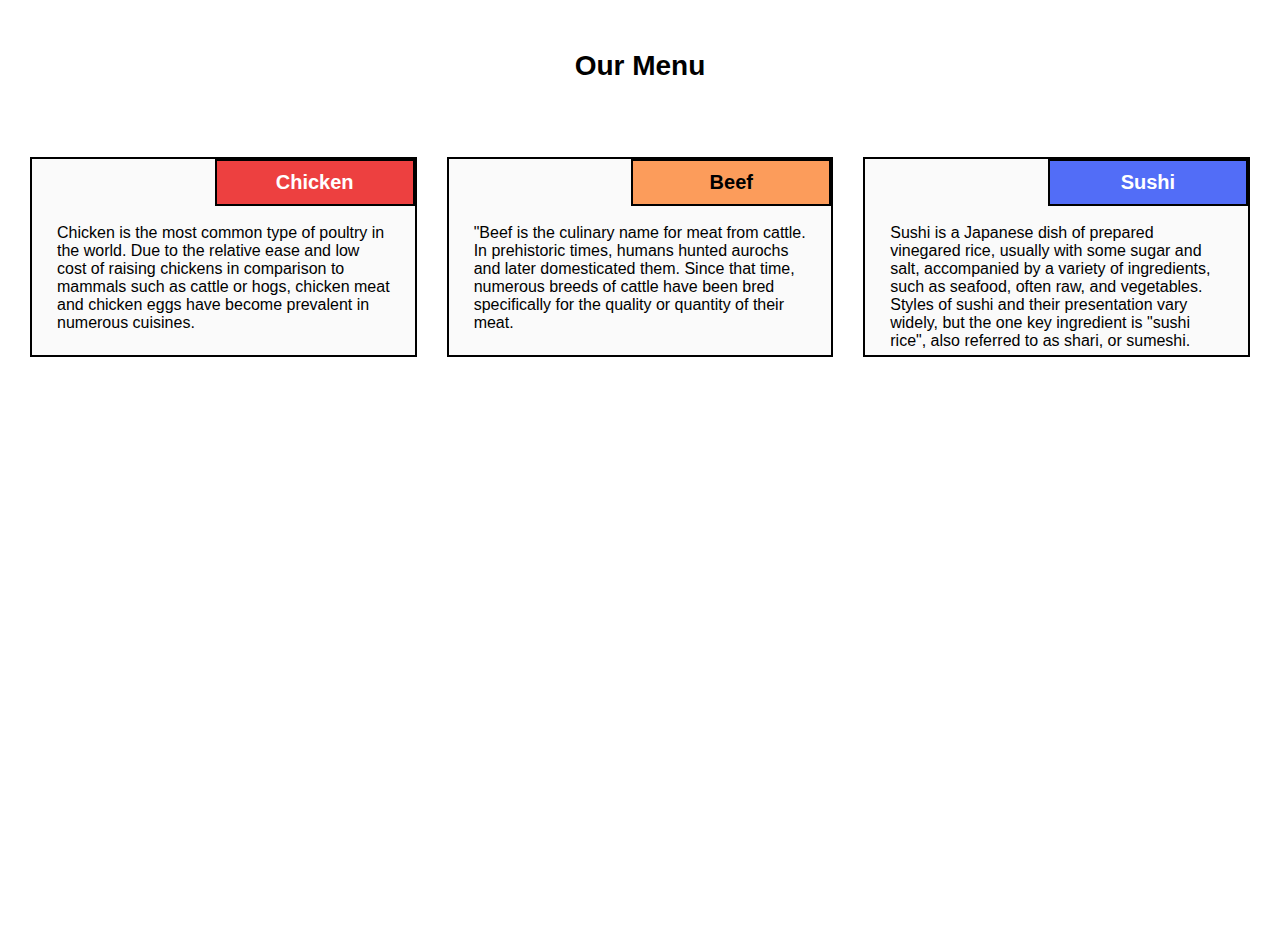
<file: module2-solution/index.html>
<!DOCTYPE html>
<html>
<head>
	<meta charset="utf-8">
	<meta name="viewport" content="width=device-width, initial-scale=1">
	<link rel="stylesheet" type="text/css" href="css/styles.css">
	<title>Menu</title>
</head>
<body>
<h1>Our Menu</h1>
<div class="container">
    <div class="row">
    	<div class="col-sm col-md-6 col-lg-4">
    	    <div class="card-view">
    		    <h2 id="chicken">Chicken</h2>
    		    <p>Chicken is the most common type of poultry in the world. Due to the relative ease and low cost of raising chickens in comparison to mammals such as cattle or hogs, chicken meat and chicken eggs have become prevalent in numerous cuisines.</p>
    	    </div>
    	</div>
    	<div class="col-sm col-md-6 col-lg-4">
    	    <div class ="card-view">
    		    <h2 id="beef">Beef</h2>
    		    <p>"Beef is the culinary name for meat from cattle. In prehistoric times, humans hunted aurochs and later domesticated them. Since that time, numerous breeds of cattle have been bred specifically for the quality or quantity of their meat.</p>
    	    </div>
    	</div>
    	<div class="col-sm col-md-12 col-lg-4">
    		<div class="card-view">
    		    <h2 id="sushi">Sushi</h2>
    		    <p>Sushi is a Japanese dish of prepared vinegared rice, usually with some sugar and salt, accompanied by a variety of ingredients, such as seafood, often raw, and vegetables. Styles of sushi and their presentation vary widely, but the one key ingredient is "sushi rice", also referred to as shari, or sumeshi.</p>
    	    </div>
        </div>
	</div>
</div>
<footer>
</footer>
</body>
</html>
</file>
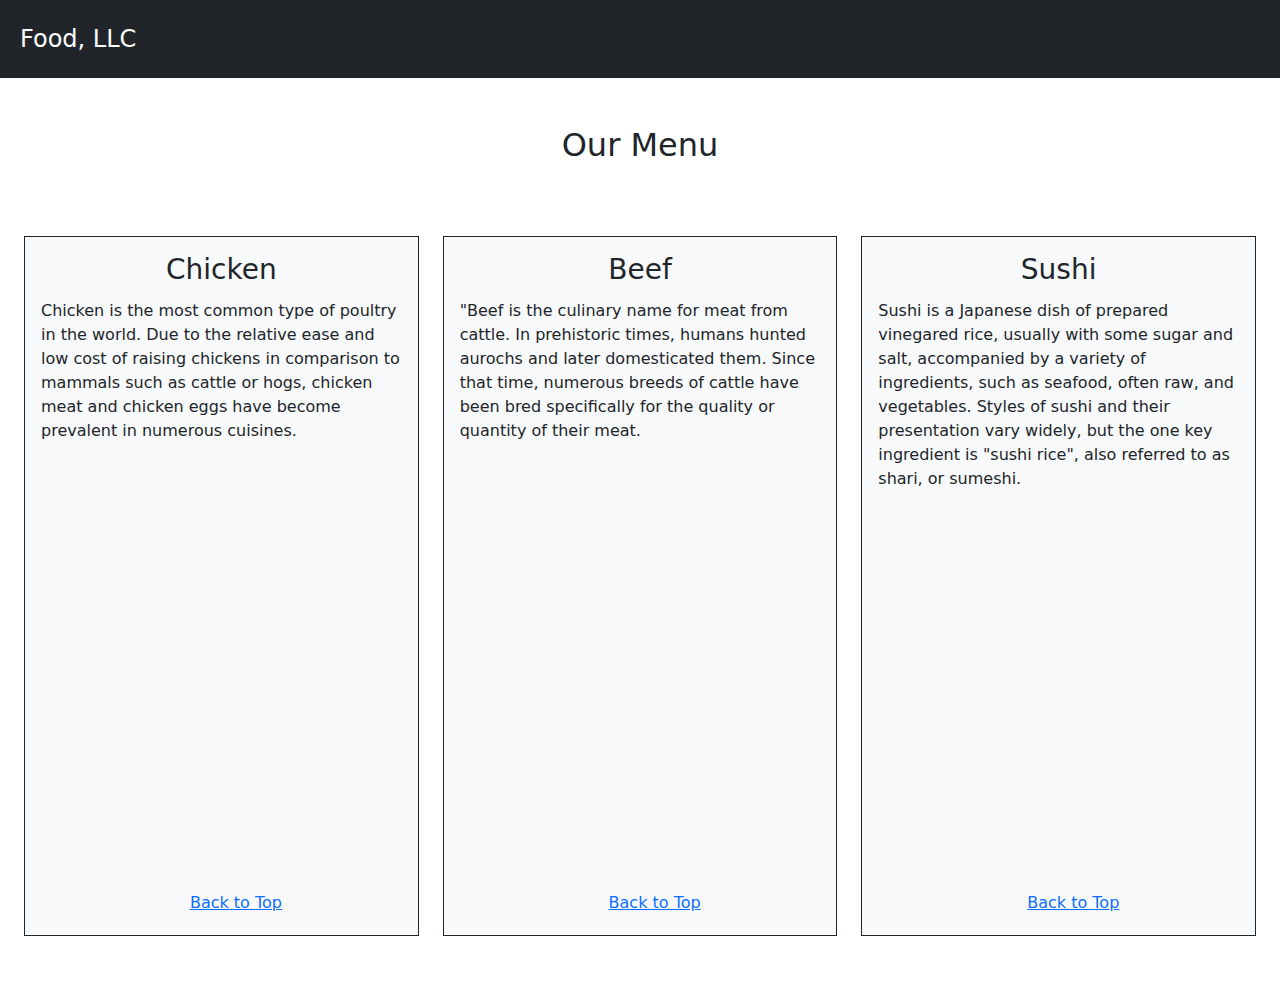
<file: module3-solution/index.html>
<!DOCTYPE html>
<html>
<head>
	<meta charset="utf-8">
	<meta name="viewport" content="width=device-width, initial-scale=1">
	<meta http-equiv="x-ua-compatible" content="ie=edge" />
	<title>Menu</title>
		<!-- Boostrap-css -->
    <link rel="stylesheet" type="text/css" href="css/bootstrap.min.css" />
    <link rel="stylesheet" type="text/css" href="css/styles.css">
    <style type="text/css">
    	#nav-head{
            font-size: 1.5rem;
    	}
    </style>
</head>
<body>
	<header>
	<!-- Start-NavBar -->
		<nav class="navbar navbar-expand-md navbar-dark bg-dark text-white">
            <div class="container-fluid mx-2 py-2">
                <a class="navbar-brand text-white" href="#"><span id="nav-head">Food, LLC</span></a>
                <button class="navbar-toggler" type="button" data-bs-toggle="collapse" data-bs-target="#navbarSupportedContent" aria-controls="navbarSupportedContent" aria-expanded="  false" aria-label="Toggle navigation">
                    <span class="navbar-toggler-icon"></span>
                </button>

                <div class="collapse navbar-collapse" id="navbarSupportedContent">
                    <ul class="navbar-nav me-auto mb-lg-0 text-center">
                        <li class="nav-item border-bottom d-md-none"><a class="nav-link text-white " aria-current="page" href="#chicken">Chicken</a></li>
                        <li class="nav-item border-bottom d-md-none"><a class="nav-link text-white" aria-current="page" href="#beef">Beef</a></li>
                        <li class="nav-item d-md-none"><a class= "nav-link text-white" aria-current="page" href="#sushi">Sushi</a></li>
                    </ul>
                </div>
            </div>
        </nav>
	<!-- End-NavBar -->
	</header>
    <div class="container-fluid">
	    <h2 class="text-center mt-5 mb-5" id="top-header">Our Menu</h2>
        <div class="container-fluid py-4">
    <div class="row">
    	<div class="col-12 col-md-6 col-lg-4 col-xl-4 col-xxl-4">
    	    <div class="mx-0.5 mb-4 p-3 bg-light border border-dark card-view">
    		    <h3 id="chicken" class="text-center">Chicken</h3>
    		    <p class="pt-1">Chicken is the most common type of poultry in the world. Due to the relative ease and low cost of raising chickens in comparison to mammals such as cattle or hogs, chicken meat and chicken eggs have become prevalent in numerous cuisines.</p>
    		    <a href="#top-header">Back to Top</a>
    	    </div>
    	</div>
    	<div class="col-12 col-md-6 col-lg-4 col-xl-4 col-xxl-4">
    	    <div class ="mx-0.5 mb-4 p-3 bg-light border border-dark card-view">
    		    <h3 id="beef" class="text-center">Beef</h3>
    		    <p class="pt-1">"Beef is the culinary name for meat from cattle. In prehistoric times, humans hunted aurochs and later domesticated them. Since that time, numerous breeds of cattle have been bred specifically for the quality or quantity of their meat.</p>
    		    <a href="#top-header">Back to Top</a>
    	    </div>
    	</div>
    	<div class="col-12 col-md-12 col-lg-4 col-xl-4 col-xxl-4">
    		<div class="mx-0.5 mb-4 p-3 bg-light border border-dark card-view">
    		    <h3 id="sushi" class="text-center">Sushi</h3>
    		    <p class="pt-1">Sushi is a Japanese dish of prepared vinegared rice, usually with some sugar and salt, accompanied by a variety of ingredients, such as seafood, often raw, and vegetables. Styles of sushi and their presentation vary widely, but the one key ingredient is "sushi rice", also referred to as shari, or sumeshi.</p>
    		    <a href="#top-header" class="text-center">Back to Top</a>
    	    </div>
        </div>
	</div>
</div>
	</div>
  <!-- Boostrap-js -->
  <script type="text/javascript" src="js/bootstrap.min.js"></script>
</body>
</html>
</file>
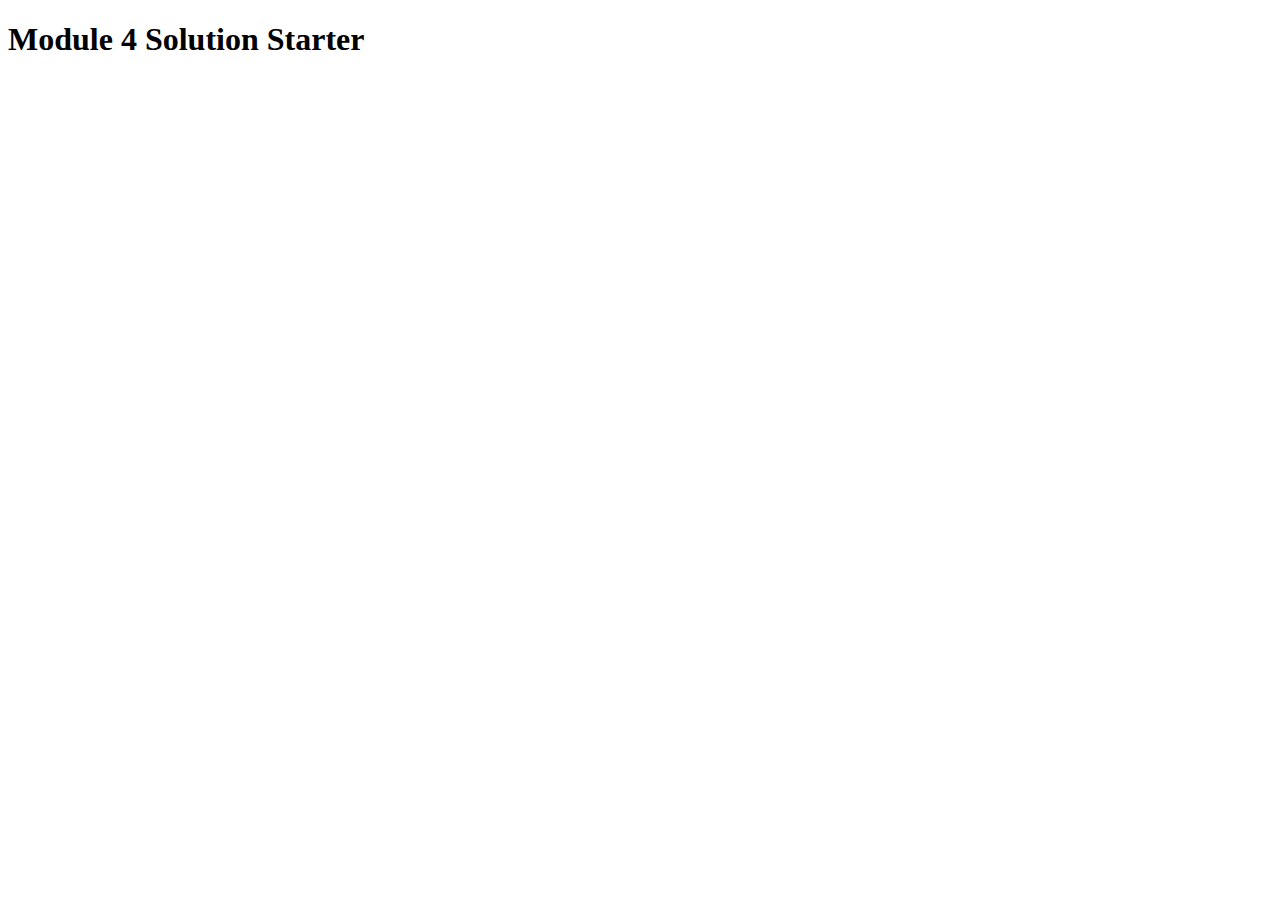
<file: module4-solution/index.html>
<!DOCTYPE html>
<html>
<head>
  <meta charset="utf-8">
  <title>Module 4 Solution Starter</title>
  <script src="SpeakHello.js"></script>
  <script src="SpeakGoodBye.js"></script>
  <script src="script.js"></script>
</head>
<body>
  <h1>Module 4 Solution Starter</h1>
</body>
</html>
</file>
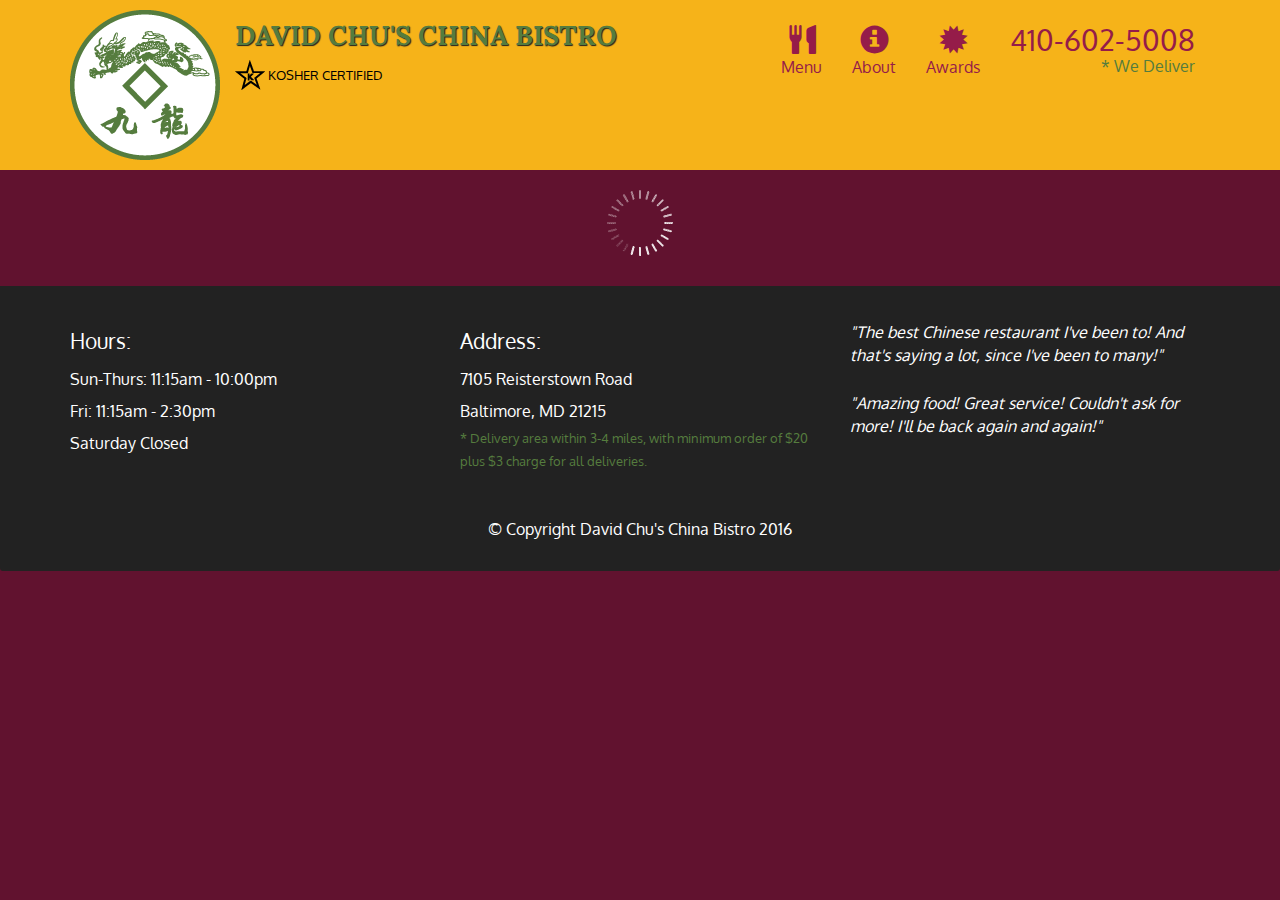
<file: module5-solution/index.html>
<!doctype html>
<html lang="en">
  <head>
    <meta charset="utf-8">
    <meta http-equiv="X-UA-Compatible" content="IE=edge">
    <meta name="viewport" content="width=device-width, initial-scale=1">
    <title>David Chu's China Bistro</title>
    <link rel="stylesheet" href="css/bootstrap.min.css">
    <link rel="stylesheet" href="css/styles.css">
    <link href='https://fonts.googleapis.com/css?family=Oxygen:400,300,700' rel='stylesheet' type='text/css'>
    <link href='https://fonts.googleapis.com/css?family=Lora' rel='stylesheet' type='text/css'>
  </head>
<body>
  <header>
    <nav id="header-nav" class="navbar navbar-default">
      <div class="container">
        <div class="navbar-header">
          <a href="index.html" class="pull-left visible-md visible-lg">
            <div id="logo-img" alt="Logo image"></div>
          </a>

          <div class="navbar-brand">
            <a href="index.html"><h1>David Chu's China Bistro</h1></a>
            <p>
              <img src="images/star-k-logo.png" alt="Kosher certification">
              <span>Kosher Certified</span>
            </p>
          </div>

          <button id="navbarToggle" type="button" class="navbar-toggle collapsed" data-toggle="collapse" data-target="#collapsable-nav" aria-expanded="false">
            <span class="sr-only">Toggle navigation</span>
            <span class="icon-bar"></span>
            <span class="icon-bar"></span>
            <span class="icon-bar"></span>
          </button>
        </div>
        
        <div id="collapsable-nav" class="collapse navbar-collapse">
           <ul id="nav-list" class="nav navbar-nav navbar-right">
            <li id="navHomeButton" class="visible-xs active">
              <a href="index.html">
                <span class="glyphicon glyphicon-home"></span> Home</a>
            </li>
            <li id="navMenuButton">
              <a href="#" onclick="$dc.loadMenuCategories();">
                <span class="glyphicon glyphicon-cutlery"></span><br class="hidden-xs"> Menu</a>
            </li>
            <li>
              <a href="#">
                <span class="glyphicon glyphicon-info-sign"></span><br class="hidden-xs"> About</a>
            </li>
            <li>
              <a href="#">
                <span class="glyphicon glyphicon-certificate"></span><br class="hidden-xs"> Awards</a>
            </li>
            <li id="phone" class="hidden-xs">
              <a href="tel:410-602-5008">
                <span>410-602-5008</span></a><div>* We Deliver</div>
            </li>
          </ul><!-- #nav-list -->
        </div><!-- .collapse .navbar-collapse -->
      </div><!-- .container -->
    </nav><!-- #header-nav -->
  </header>

  <div id="call-btn" class="visible-xs">
    <a class="btn" href="tel:410-602-5008">
    <span class="glyphicon glyphicon-earphone"></span>
    410-602-5008
    </a>
  </div>
  <div id="xs-deliver" class="text-center visible-xs">* We Deliver</div>

  <div id="main-content" class="container"></div>

  <footer class="panel-footer">
    <div class="container">
      <div class="row">
        <section id="hours" class="col-sm-4">
          <span>Hours:</span><br>
          Sun-Thurs: 11:15am - 10:00pm<br>
          Fri: 11:15am - 2:30pm<br>
          Saturday Closed
          <hr class="visible-xs">
        </section>
        <section id="address" class="col-sm-4">
          <span>Address:</span><br>
          7105 Reisterstown Road<br>
          Baltimore, MD 21215
          <p>* Delivery area within 3-4 miles, with minimum order of $20 plus $3 charge for all deliveries.</p>
          <hr class="visible-xs">
        </section>
        <section id="testimonials" class="col-sm-4">
          <p>"The best Chinese restaurant I've been to! And that's saying a lot, since I've been to many!"</p>
          <p>"Amazing food! Great service! Couldn't ask for more! I'll be back again and again!"</p>
        </section>
      </div>
      <div class="text-center">&copy; Copyright David Chu's China Bistro 2016</div>
    </div>
  </footer>

  <!-- jQuery (Bootstrap JS plugins depend on it) -->
  <script src="js/jquery-2.1.4.min.js"></script>
  <script src="js/bootstrap.min.js"></script>
  <script src="js/ajax-utils.js"></script>
  <script src="js/script.js"></script>
</body>
</html>
</file>
<file: module2-solution/css/styles.css>
* {
    box-sizing: border-box;
	margin: 0;
	padding: 0;
}
body{
	min-height: 100vh;
	font-family:'Open Sans', sans-serif;
}
h1{
	margin: 50px 0px 75px 0px;
	text-align: center;
	font-size: 1.75rem;
}
h2{
	padding: 10px;
	font-size: 1.25rem;
	border: 2px solid black;
	text-align: center;
	width: 200px;
	position: absolute;
	right: 0;
	top: 0;	  
}
p{
    margin-top: 65px;
    padding: 0 25px 10px 25px;
}
.container{
	display: flex;
	margin:15px;
	position: relative;
}
.card-view{
	border: 2px solid black;

  	height: 200px;
  	overflow: auto;
  	position: relative;
  	margin:0px 15px 30px 15px;
  	background-color: rgb(250,250,250);
}
#chicken{
    background-color: #ed4040;
    color: white;
}
#beef{
   
     background-color: #fc9c5b;
    color: black;
}
#sushi{
    background-color: #526df7;
    color: white;
}
footer{

}
@media (min-width: 992px) {
   .col-lg-1, .col-lg-2, .col-lg-3, .col-lg-4, .col-lg-5, .col-lg-6, .col-lg-7, .col-lg-8,
   .col-lg-9, .col-lg-10, .col-lg-11, .col-lg-12{
  	float: left;
   }
   .col-lg-1 {width: 8.33%;}
   .col-lg-2 {width: 16.66%;}
   .col-lg-3 {width: 25%;}
   .col-lg-4 {width: 33.33%;}
   .col-lg-5 {width: 41.66%;}
   .col-lg-6 {width: 50%;}
   .col-lg-7 {width: 58.33%;}
   .col-lg-8 {width: 66.66%;}
   .col-lg-9 {width: 75%;}
   .col-lg-10 {width: 83.33%;}
   .col-lg-11 {width: 91.66%;}
   .col-lg-12 {width: 100%;}
}
@media (min-width: 768px) and (max-width: 991px) {
   .col-md-1, .col-md-2, .col-md-3, .col-md-4, .col-md-5, .col-md-6, .col-md-7, .col-md-8,
   .col-md-9, .col-md-10, .col-md-11, .col-md-12{
  	float: left;
   }
  
   .col-md-1 {width: 8.33%;}
   .col-md-2 {width: 16.66%;}
   .col-md-3 {width: 25%;}
   .col-md-4 {width: 33.33%;}
   .col-md-5 {width: 41.66%;}
   .col-md-6 {width: 50%;}
   .col-md-7 {width: 58.33%;}
   .col-md-8 {width: 66.66%;}
   .col-md-9 {width: 75%;}
   .col-md-10 {width: 83.33%;}
   .col-md-11 {width: 91.66%;}
   .col-md-12 {width: 100%;}
}
</file>
<file: module3-solution/css/styles.css>
*{

	margin: 0;
	padding: 0;
	box-sizing: border-box;
}
body{
font-size: 16px;
	min-height:100vh;
}
.card-view{
	height: 700px;
	position: relative;
}
.card-view a{
	position: absolute;
	bottom: 20px;
	left: 42%;
}
</file>
<file: module5-solution/css/styles.css>
body {
  font-size: 16px;
  color: #fff;
  background-color: #61122f;
  font-family: 'Oxygen', sans-serif;
}

/** HEADER **/
#header-nav {
  background-color: #f6b319;
  border-radius: 0;
  border: 0;
}

#logo-img {
  background: url('../images/restaurant-logo_large.png') no-repeat;
  width: 150px;
  height: 150px;
  margin: 10px 15px 10px 0;
}

.navbar-brand {
  padding-top: 25px;
}
.navbar-brand h1 { /* Restaurant name */
  font-family: 'Lora', serif;
  color: #557c3e;
  font-size: 1.5em;
  text-transform: uppercase;
  font-weight: bold;
  text-shadow: 1px 1px 1px #222;
  margin-top: 0;
  margin-bottom: 0;
  line-height: .75;
}
.navbar-brand a:hover, .navbar-brand a:focus {
  text-decoration: none;
}
.navbar-brand p { /* Kosher cert */
  color: #000;
  text-transform: uppercase;
  font-size: .7em;
  margin-top: 15px;
}
.navbar-brand p span { /* Star-K */
  vertical-align: middle;
}

#nav-list {
  margin-top: 10px;
}
#nav-list a {
  color: #951C49;
  text-align: center;
}
#nav-list a:hover {
  background: #E7E7E7;
}
#nav-list a span {
  font-size: 1.8em;
}

#phone {
  margin-top: 5px;
}
#phone a { /* Phone number */
  text-align: right;
  padding-bottom: 0;
}
#phone div { /* We Deliver */
  color: #557c3e;
  text-align: right;
  padding-right: 15px;
}

.navbar-header button.navbar-toggle, .navbar-header .icon-bar {
  border: 1px solid #61122f;
}
.navbar-header button.navbar-toggle {
  clear: both;
  margin-top: -30px;
}
/* END HEADER */

/* FOOTER */
.panel-footer {
  margin-top: 30px;
  padding-top: 35px;
  padding-bottom: 30px;
  background-color: #222;
  border-top: 0;
}
.panel-footer div.row {
  margin-bottom: 35px;
}
#hours, #address {
  line-height: 2;
}
#hours > span, #address > span {
  font-size: 1.3em;
}
#address p {
  color: #557c3e;
  font-size: .8em;
  line-height: 1.8;
}
#testimonials {
  font-style: italic;
}
#testimonials p:nth-child(2) {
  margin-top: 25px;
}
/* END FOOTER */



/* HOME PAGE */
.container .jumbotron {
  box-shadow: 0 0 50px #3F0C1F;
  border: 2px solid #3F0C1F;
}

#menu-tile, #specials-tile, #map-tile {
  height: 250px;
  width: 100%;
  margin-bottom: 15px;
  position: relative;
  border: 2px solid #3F0C1F;
  overflow: hidden;
}
#menu-tile:hover, #specials-tile:hover, #map-tile:hover {
  box-shadow: 0 1px 5px 1px #cccccc;
}
#menu-tile {
  background: url('../images/menu-tile.jpg') no-repeat;
  background-position: center;
}
#specials-tile {
  background: url('../images/specials-tile.jpg') no-repeat;
  background-position: center;
}
#menu-tile span, #specials-tile span, #map-tile span {
  position: absolute;
  bottom: 0;
  right: 0;
  width: 100%;
  text-align: center;
  font-size: 1.6em;
  text-transform: uppercase;
  background-color: #000;
  color: #fff;
  opacity: .8;
}
/* END HOME PAGE */

/* MENU CATEGORIES PAGE */
.category-tile { 
  position: relative;
  border: 2px solid #3F0C1F;
  overflow: hidden;
  width: 200px;
  height: 200px;
  margin: 0 auto 15px;
}
.category-tile span {
  position: absolute;
  bottom: 0;
  right: 0;
  width: 100%;
  text-align: center;
  font-size: 1.2em;
  text-transform: uppercase;
  background-color: #000;
  color: #fff;
  opacity: .8;
}
.category-tile:hover {
  box-shadow: 0 1px 5px 1px #cccccc;
}

#menu-categories-title + div {
  margin-bottom: 50px;
}
/* END MENU CATEGORIES PAGE */

/* SINGLE CATEGORY PAGE */
.menu-item-tile {
  margin-bottom: 25px;
}
.menu-item-tile hr {
  width: 80%;
}
.menu-item-tile .menu-item-price {
  font-size: 1.1em;
  text-align: right;
  margin-top: -15px;
  margin-right: -15px;
}
.menu-item-tile .menu-item-price span {
  font-size: .6em;
}
.menu-item-photo {
  position: relative;
  border: 2px solid #3F0C1F; 
  overflow: hidden;
  padding: 0;
  margin-right: -15px;
  margin-left: auto;
  margin-bottom: 20px;
  max-width: 250px;
}
.menu-item-photo div {
  position: absolute;
  bottom: 0;
  right: 0;
  width: 80px;
  background-color: #557c3e;
  text-align: center;
}
.menu-item-description {
  padding-right: 30px;
}
h3.menu-item-title {
  margin: 0 0 10px;
}
.menu-item-details {
  font-size: .9em;
  font-style: italic;
}
/* END SINGLE CATEGORY PAGE */


/********** Large devices only **********/
@media (min-width: 1200px) {
  .container .jumbotron {
    background: url('../images/jumbotron_1200.jpg') no-repeat;
    height: 675px;
  }
}

/********** Medium devices only **********/
@media (min-width: 992px) and (max-width: 1199px) {
  /* Header */
  #logo-img {
    background: url('../images/restaurant-logo_medium.png') no-repeat;
    width: 100px;
    height: 100px;
    margin: 5px 5px 5px 0;
  }
  /* End Header */

  /* Home Page */
  .container .jumbotron {
    background: url('../images/jumbotron_992.jpg') no-repeat;
    height: 558px;
  }
  /* End Home Page */
}

/********** Small devices only **********/
@media (min-width: 768px) and (max-width: 991px) {
  /* Home Page */
  .container .jumbotron {
    background: url('../images/jumbotron_768.jpg') no-repeat;
    height: 432px;
  }
  /* End Home Page */
}

/********** Extra small devices only **********/
@media (max-width: 767px) {
  /* Header */
  .navbar-brand {
    padding-top: 10px;
    height: 80px;
  }
  .navbar-brand h1 { /* Restaurant name */
    padding-top: 10px;
    font-size: 5vw; /* 1vw = 1% of viewport width */
  }
  .navbar-brand p { /* Kosher cert */
    font-size: .6em;
    margin-top: 12px;
  }
  .navbar-brand p img { /* Star-K */
    height: 20px;
  }

  #collapsable-nav a { /* Collapsed nav menu text */
    font-size: 1.2em;
  }
  #collapsable-nav a span { /* Collapsed nav menu glyph */
    font-size: 1em;
    margin-right: 5px;
  }

  #call-btn > a {
    font-size: 1.5em;
    display: block;
    margin: 0 20px;
    padding: 10px;
    border: 2px solid #fff;
    background-color: #f6b319;
    color: #951c49;
  }
  #xs-deliver {
    margin-top: 5px;
    font-size: .7em;
    letter-spacing: .1em;
    text-transform: uppercase;
  }
  /* End Header */

  /* Footer */
  .panel-footer section {
    margin-bottom: 30px;
    text-align: center;
  }
  .panel-footer section:nth-child(3) {
    margin-bottom: 0; /* margin already exists on the whole row */
  }
  .panel-footer section hr {
    width: 50%;
  }
  /* End Footer */

  /* Home Page */
  .container .jumbotron {
    margin-top: 30px;
    padding: 0;
  }
  #menu-tile, #specials-tile {
    width: 360px;
    margin: 0 auto 15px;
  }

  .menu-item-photo {
    margin-right: auto;
  }
  .menu-item-tile .menu-item-price {
    text-align: center;
  }
  .menu-item-description {
    text-align: center;;
  }
}


/********** Super extra small devices Only :-) (e.g., iPhone 4) **********/
@media (max-width: 479px) {
  /* Header */
  .navbar-brand h1 { /* Restaurant name */
    padding-top: 5px;
    font-size: 6vw;
  }
  /* End Header */
  
  /* Home page */
  #menu-tile, #specials-tile {
    width: 280px;
    margin: 0 auto 15px;
  }

  .col-xxs-12 {
    position: relative;
    min-height: 1px;
    padding-right: 15px;
    padding-left: 15px;
    float: left;
    width: 100%;
  }
}
</file>
